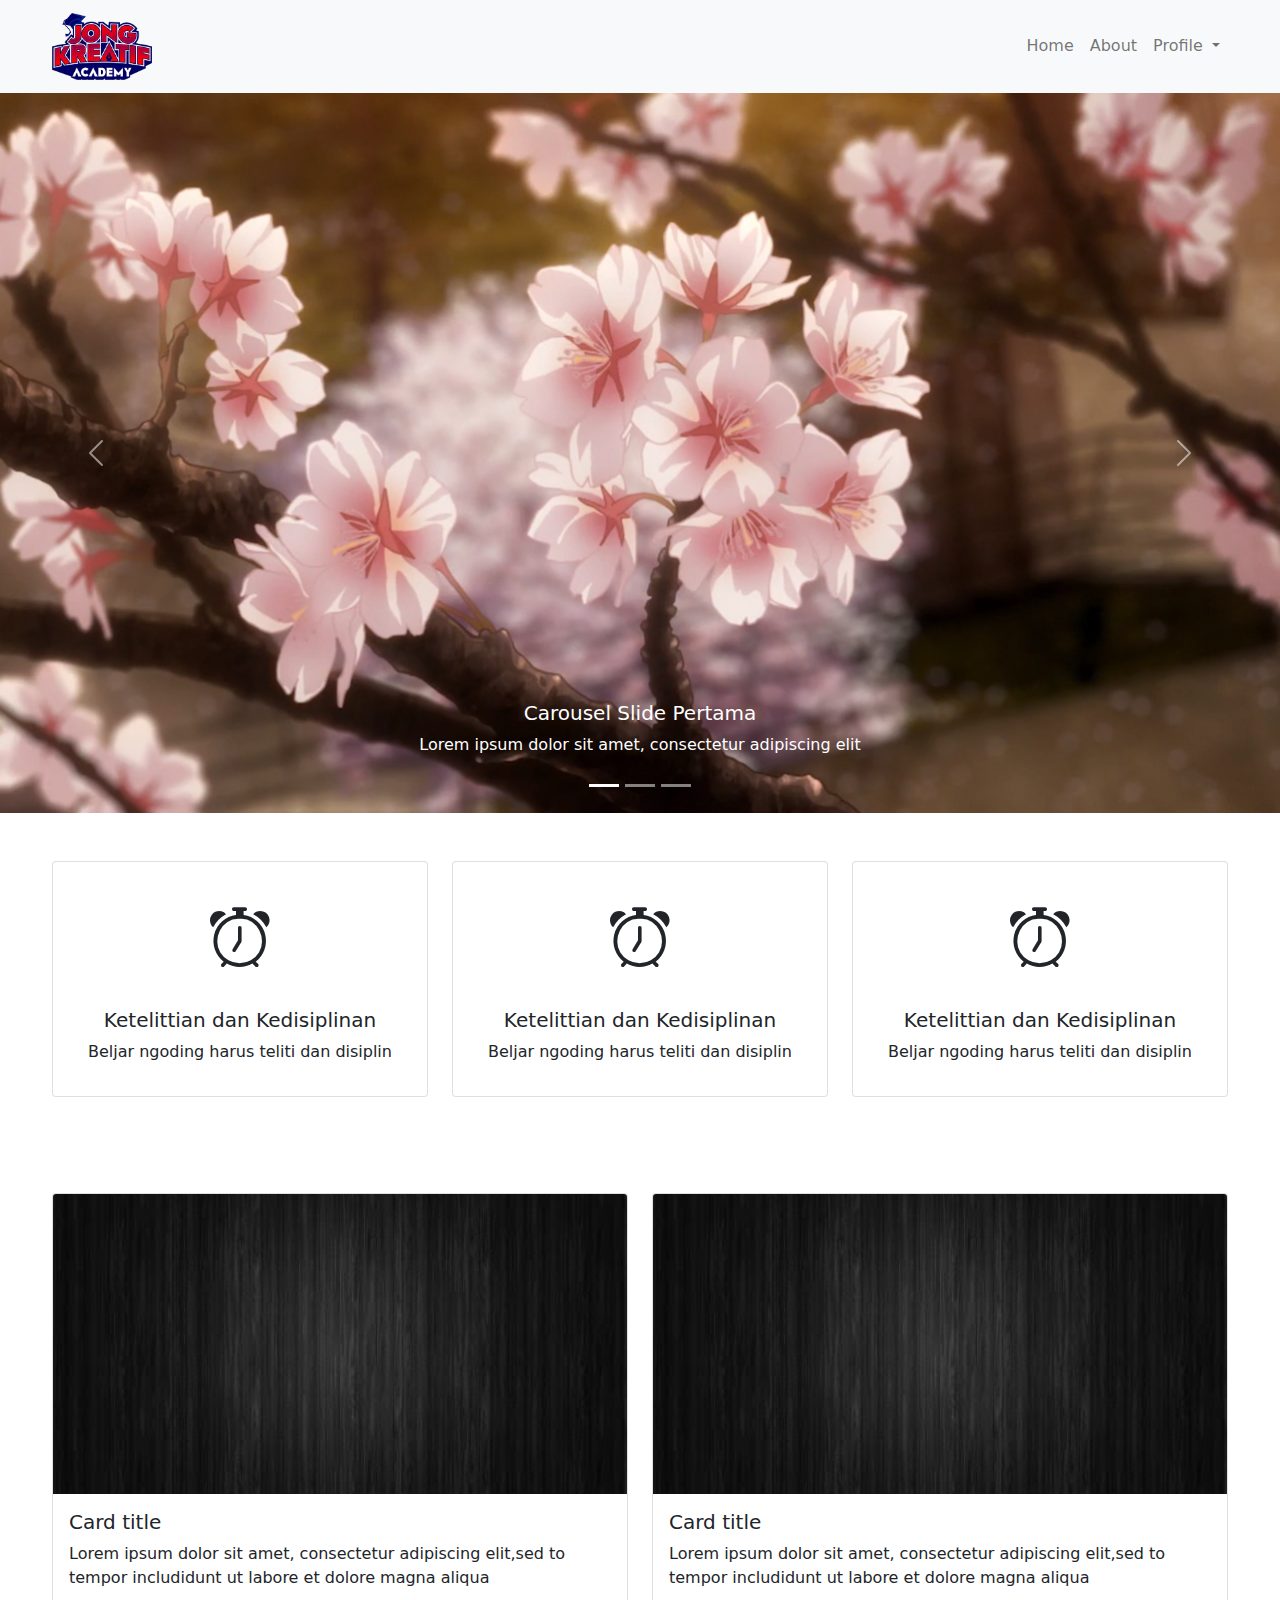
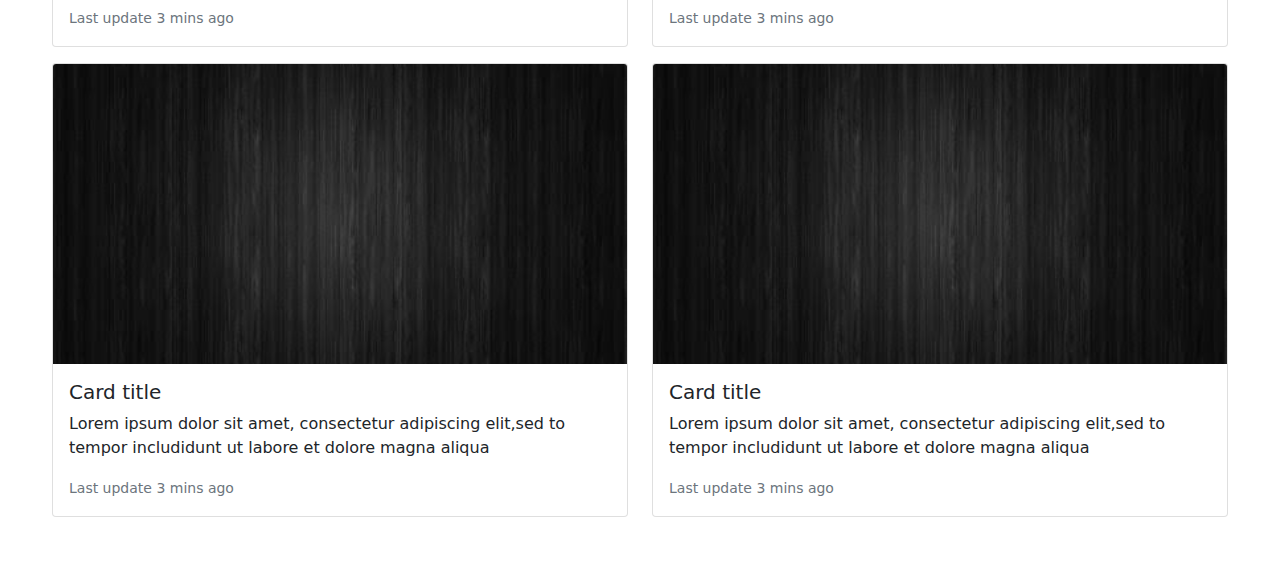
<file: index.html>
<!DOCTYPE html>
<html>
<head>
	<title>Web Bootstrap</title>
	<link rel="stylesheet" type="text/css" href="style.css">
	<link rel="stylesheet" type="text/css" href="icons/font/bootstrap-icons.css">
	<link rel="stylesheet" type="text/css" href="bootstrap-5.0.2/css/bootstrap.min.css">
	<script type="text/javascript" src="bootstrap-5.0.2/js/bootstrap.bundle.min.js"></script>
</head>
<body>
	<!--header-->	
	<nav class="navbar navbar-expand-lg navbar-light bg-light">
		<div class="container-fluid bg-light">

			<!--navbar brand-->
			<a class="navbar-brand" href="#">
				<img src="jong_koding_logo.png"/>
			</a>

			<!--navbar toggler-->
			<button class="navbar-toggler" type="button" data-bs-toggle="collapse" data-bs-target="#navbarSupportedContent" aria-expanded="false" aria-label="Togglenavigation">
				<span class="navbar-toggler-icon"></span>
			</button>

			<!--navbar collapse-->
			<div class="collapse navbar-collapse" id="navbarSupportedContent">
				<ul class="navbar-nav ms-auto mb-2 mb-lg-0">
					<li class="nav-item">
						<a class="nav-link" aria-current="page" href="index.html">Home</a>
					</li>
					<li class="nav-item">
						<a class="nav-link" href="about.html">About</a>
					</li>
					<li class="nav-item dropdown">
						<a class="nav-link dropdown-toggle" href="#" id="navbarDropdown" role="button" data-bs-toggle="dropdown" aria-expanded="false">Profile
						</a>
						<ul class="dropdown-menu" aria-labelledby="navbarDropdown">
							<li><a class="dropdown-item" href="#">Login</a></li>
							<li><hr class="dropdown-divider"></li>
							<li><a class="dropdown-item" href="#">Register</a></li>
						</ul>
					</li>
				</ul>
			</div>
		</div>
	</nav>

	<!--carousel indicator-->
	<div id="carouselExampleCaptions" class="carousel slide" data-bs-ride="carousel">
		
		<!--carousel indicator-->
		<div class="carousel-indicators">
			<button type="button" data-bs-target="#carouselExampleCaptions" data-bs-slide-to="0" class="active" aria-current="true" aria-label="Slide 1"></button>
			<button type="button" data-bs-target="#carouselExampleCaptions" data-bs-slide-to="1" aria-label="Slide 2"></button>
			<button type="button" data-bs-target="#carouselExampleCaptions" data-bs-slide-to="2" aria-label="Slide 3"></button>
		</div>

		<!--carousel inner-->
		<div class="carousel-inner">
			<div class="carousel-item active">
				<img src="img/sakura.jpg" class="d-block w-100" alt="...">
				<div class="carousel-caption d-none d-md-block">
					<h5>Carousel Slide Pertama</h5>
					<p>Lorem ipsum dolor sit amet, consectetur adipiscing elit</p>
				</div>
			</div>

			<div class="carousel-item">
				<img src="img/sakura-2.jpg" class="d-block w-100" alt="...">
				<div class="carousel-caption d-none d-md-block">
					<h5>Carousel Slide Kedua</h5>
					<p>Lorem ipsum dolor sit amet, consectetur adipiscing elit</p>
				</div>
			</div>

			<div class="carousel-item">
				<img src="img/sakura-3.jpg" class="d-block w-100" alt="...">
				<div class="carousel-caption d-none d-md-block">
					<h5>Carousel Slide Ketiga</h5>
					<p>Lorem ipsum dolor sit amet, consectetur adipiscing elit</p>
				</div>
			</div>
		</div>

		<!--carousel navigation-->
		<button class="carousel-control-prev" type="button" data-bs-target="#carouselExampleCaptions" data-bs-slide="prev">
			<span class="carousel-control-prev-icon" aria-hidden="true"></span>
			<span class="visually-hidden">Previous</span>
		</button>

		<button class="carousel-control-next" type="button" data-bs-target="#carouselExampleCaptions" data-bs-slide="next">
			<span class="carousel-control-next-icon" aria-hidden="true"></span>
			<span class="visually-hidden">Next</span>
		</button>
	</div>

	<!--content-->

	<!-- 
	sm >= 540px
	md >= 768px
	lg >= 992px
	xl >= 1200px

	 -->

	 <!-- 
	col-12 default, semua layar
	col-lg-4, layar large (besar)
	mb-4 default, semua layar
	mb-lg-0 layar besar
	  -->

	<!--grid system bagian 1-->
	<div id="features" class="py-5">
		<div class="container">
			<div class="row">
				<!--box 1-->
				<div class="col col-12 col-lg-4 mb-4 mb-lg-0">
					<div class="card text-center py-3">
						<div class="card-body">
							<div class="icon mb-4">
								<i class="bi bi-alarm"></i>
							</div>
							<h5 class="card-title">Ketelittian dan Kedisiplinan</h5>
							<p class="card-text">Beljar ngoding harus teliti dan disiplin</p>
						</div>
					</div>
				</div>
				<!--box 2-->
				<div class="col col-12 col-lg-4 mb-4 mb-lg-0">
					<div class="card text-center py-3">
						<div class="card-body">
							<div class="icon mb-4">
								<i class="bi bi-alarm"></i>
							</div>
							<h5 class="card-title">Ketelittian dan Kedisiplinan</h5>
							<p class="card-text">Beljar ngoding harus teliti dan disiplin</p>
						</div>
					</div>
				</div>
				<!--box 3-->
				<div class="col col-12 col-lg-4 mb-4 mb-lg-0">
					<div class="card text-center py-3">
						<div class="card-body">
							<div class="icon mb-4">
								<i class="bi bi-alarm"></i>
							</div>
							<h5 class="card-title">Ketelittian dan Kedisiplinan</h5>
							<p class="card-text">Beljar ngoding harus teliti dan disiplin</p>
						</div>
					</div>
				</div>
			</div>
		</div>
	</div>
	
	<!--grid system bagian 2-->
	<div id="blog" class="py-5">
		
		<div class="container">
			
			<div class="row">

				<!--box 1-->
				<div class="col col-12 col-lg-6">

					<div class="card mb-3">
						<img src="img/black.jpg" class="card-img-top">
						<div class="card-body">
							<h5 class="card-title">Card title</h5>
							<p class="card-text">
								Lorem ipsum dolor sit amet, consectetur adipiscing elit,sed to tempor includidunt ut labore et dolore magna aliqua
							</p>
							<p class="card-text"><small class="text-muted">Last update 3 mins ago</small></p>
						</div>
					</div>

				</div>

				<!--box 2-->
				<div class="col col-12 col-lg-6">

					<div class="card mb-3">
						<img src="img/black.jpg" class="card-img-top">
						<div class="card-body">
							<h5 class="card-title">Card title</h5>
							<p class="card-text">
								Lorem ipsum dolor sit amet, consectetur adipiscing elit,sed to tempor includidunt ut labore et dolore magna aliqua
							</p>
							<p class="card-text"><small class="text-muted">Last update 3 mins ago</small></p>
						</div>
					</div>

				</div>

				<!--box 3-->
				<div class="col col-12 col-lg-6">

					<div class="card mb-3">
						<img src="img/black.jpg" class="card-img-top">
						<div class="card-body">
							<h5 class="card-title">Card title</h5>
							<p class="card-text">
								Lorem ipsum dolor sit amet, consectetur adipiscing elit,sed to tempor includidunt ut labore et dolore magna aliqua
							</p>
							<p class="card-text"><small class="text-muted">Last update 3 mins ago</small></p>
						</div>
					</div>

				</div>

				<!--box 4-->
				<div class="col col-12 col-lg-6">

					<div class="card mb-3">
						<img src="img/black.jpg" class="card-img-top">
						<div class="card-body">
							<h5 class="card-title">Card title</h5>
							<p class="card-text">
								Lorem ipsum dolor sit amet, consectetur adipiscing elit,sed to tempor includidunt ut labore et dolore magna aliqua
							</p>
							<p class="card-text"><small class="text-muted">Last update 3 mins ago</small></p>
						</div>
					</div>

				</div>

			</div>

		</div>

	</div>
</body>
</html>
<!---->
</file>
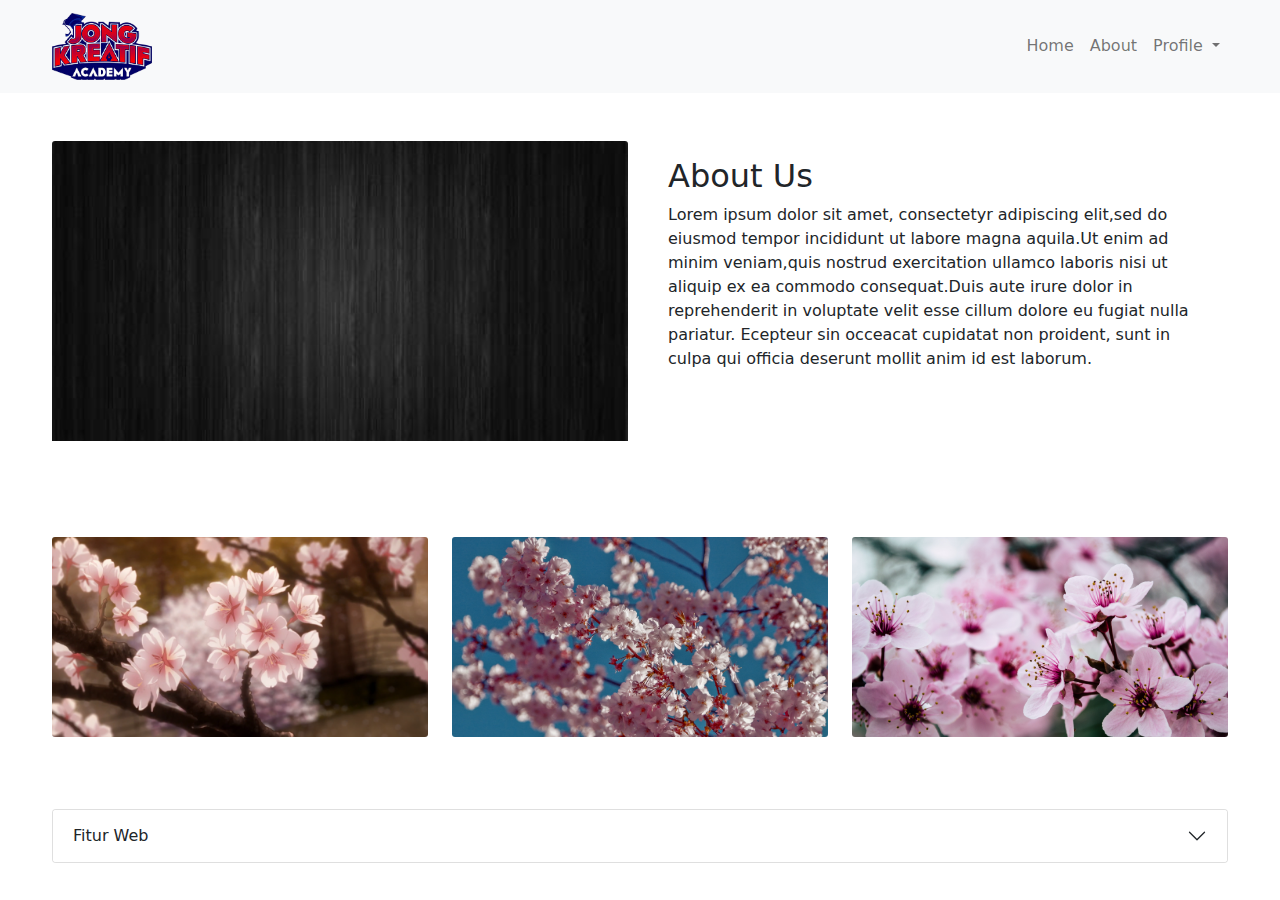
<file: about.html>
<!DOCTYPE html>
<html>
<head>
	<title>about us</title>
	<link rel="stylesheet" type="text/css" href="style.css">
	<link rel="stylesheet" type="text/css" href="icons/font/bootstrap-icons.css">
	<link rel="stylesheet" type="text/css" href="bootstrap-5.0.2/css/bootstrap.min.css">
	<script type="text/javascript" src="bootstrap-5.0.2/js/bootstrap.bundle.min.js"></script>
</head>
<body>
	<!--header-->	
	<nav class="navbar navbar-expand-lg navbar-light bg-light">
		<div class="container-fluid bg-light">

			<!--navbar brand-->
			<a class="navbar-brand" href="#">
				<img src="jong_koding_logo.png"/>
			</a>

			<!--navbar toggler-->
			<button class="navbar-toggler" type="button" data-bs-toggle="collapse" data-bs-target="#navbarSupportedContent" aria-expanded="false" aria-label="Togglenavigation">
				<span class="navbar-toggler-icon"></span>
			</button>

			<!--navbar collapse-->
			<div class="collapse navbar-collapse" id="navbarSupportedContent">
				<ul class="navbar-nav ms-auto mb-2 mb-lg-0">
					<li class="nav-item">
						<a class="nav-link" aria-current="page" href="index.html">Home</a>
					</li>
					<li class="nav-item">
						<a class="nav-link" href="about.html">About</a>
					</li>
					<li class="nav-item dropdown">
						<a class="nav-link dropdown-toggle" href="#" id="navbarDropdown" role="button" data-bs-toggle="dropdown" aria-expanded="false">Profile
						</a>
						<ul class="dropdown-menu" aria-labelledby="navbarDropdown">
							<li><a class="dropdown-item" href="#">Login</a></li>
							<li><hr class="dropdown-divider"></li>
							<li><a class="dropdown-item" href="#">Register</a></li>
						</ul>
					</li>
				</ul>
			</div>
		</div>
	</nav>

	<!--content-->

	<!--row 1-->
	<div id="about-us" class="py-5">
		<div class="container">
			<div class="row">
				<!--box 1-->
				<div class="col col-12 col-lg-6 col-xl-6">
					<img src="img/black.jpg" class="card-img-top">
				</div>
				<!--box 2-->
				<div class="col col-12 col-lg-6 col-xl-6">
					<div class="about-us">
						<div class="card-body">
							<h2 class="card-title">About Us</h2>
							<p class="card-text">Lorem ipsum dolor sit amet, consectetyr adipiscing elit,sed do eiusmod tempor incididunt ut labore magna aquila.Ut enim ad minim veniam,quis nostrud exercitation ullamco laboris nisi ut aliquip ex ea commodo consequat.Duis aute irure dolor in reprehenderit in voluptate velit esse cillum dolore eu fugiat nulla pariatur. Ecepteur sin occeacat cupidatat non proident, sunt in culpa qui officia deserunt mollit anim id est laborum.</p>
						</div>
					</div>
				</div>
			</div>
		</div>
	</div>

	<!--row 2-->
	<div id="content-img" class="py-5">
		<div class="container">
			<div class="row">
				<!--box 1-->
				<div class="col col-12 col-md-6 col-lg-4 mb-4">

					<div>
						<img src="img/sakura.jpg" class="card-img">
					</div>

				</div>
				<!--box 2-->
				<div class="col col-12 col-md-6 col-lg-4 mb-4">

					<div>
						<img src="img/sakura-2.jpg" class="card-img">
					</div>

				</div>
				<!--box 3-->
				<div class="col col-12 col-md-12 col-lg-4 mb-4">

					<div>
						<img src="img/sakura-3.jpg" class="card-img">
					</div>

				</div>
			</div>
		</div>
	</div>

	<!--row 3-->
	<div class="accordion" id="accordionExample">

		<div class="container">
			<div class="accordion-item">
				<h2 class="accordion-header" id="headingOne">
					<button class="accordion-button collapsed" type="button" data-bs-toggle="collapse" data-bs-target="#collapseOne" aria-expanded="true" aria-controls="collapseOne">
						Fitur Web
					</button>
				</h2>
				<div id="collapseOne" class="accordion-collapse collapse" aria-labelledby="headingOne" data-bs-parent="#accordionExample">
					<div class="accordion-body">

						<!--fitur web-->
						<div id="features" class="py-5">
							<div class="row">
								<!--box 1-->
								<div class="col col-12 col-lg-4 mb-4 mb-lg-0">
									<div class="card text-center py-3">
										<div class="card-body">
											<div class="icon mb-4">
												<i class="bi bi-alarm"></i>
											</div>
											<h5 class="card-title">Ketelittian dan Kedisiplinan</h5>
											<p class="card-text">Beljar ngoding harus teliti dan disiplin</p>
										</div>
									</div>
								</div>
								<!--box 2-->
								<div class="col col-12 col-lg-4 mb-4 mb-lg-0">
									<div class="card text-center py-3">
										<div class="card-body">
											<div class="icon mb-4">
												<i class="bi bi-alarm"></i>
											</div>
											<h5 class="card-title">Ketelittian dan Kedisiplinan</h5>
											<p class="card-text">Beljar ngoding harus teliti dan disiplin</p>
										</div>
									</div>
								</div>
								<!--box 3-->
								<div class="col col-12 col-lg-4 mb-4 mb-lg-0">
									<div class="card text-center py-3">
										<div class="card-body">
											<div class="icon mb-4">
												<i class="bi bi-alarm"></i>
											</div>
											<h5 class="card-title">Ketelittian dan Kedisiplinan</h5>
											<p class="card-text">Beljar ngoding harus teliti dan disiplin</p>
										</div>
									</div>
								</div>
							</div>
						</div>

					</div>
				</div>
			</div>
		</div>
	</div>
</body>
</html>
</file>
<file: style.css>
.container-fluid{
	max-width: 1200px;
}
.container{
	max-width: 1200px !important;
}
.navbar-brand img{
	width: 100px;
}
.carousel-inner .carousel-item img{
	max-height: 720px;
	object-fit: cover;
}
.icon i{
	font-size: 60px;
}
.card-img-top{
	max-height: 300px;
	object-fit: cover;
}
.card-img{
	max-height: 200px;
	object-fit: cover;
}
</file>
